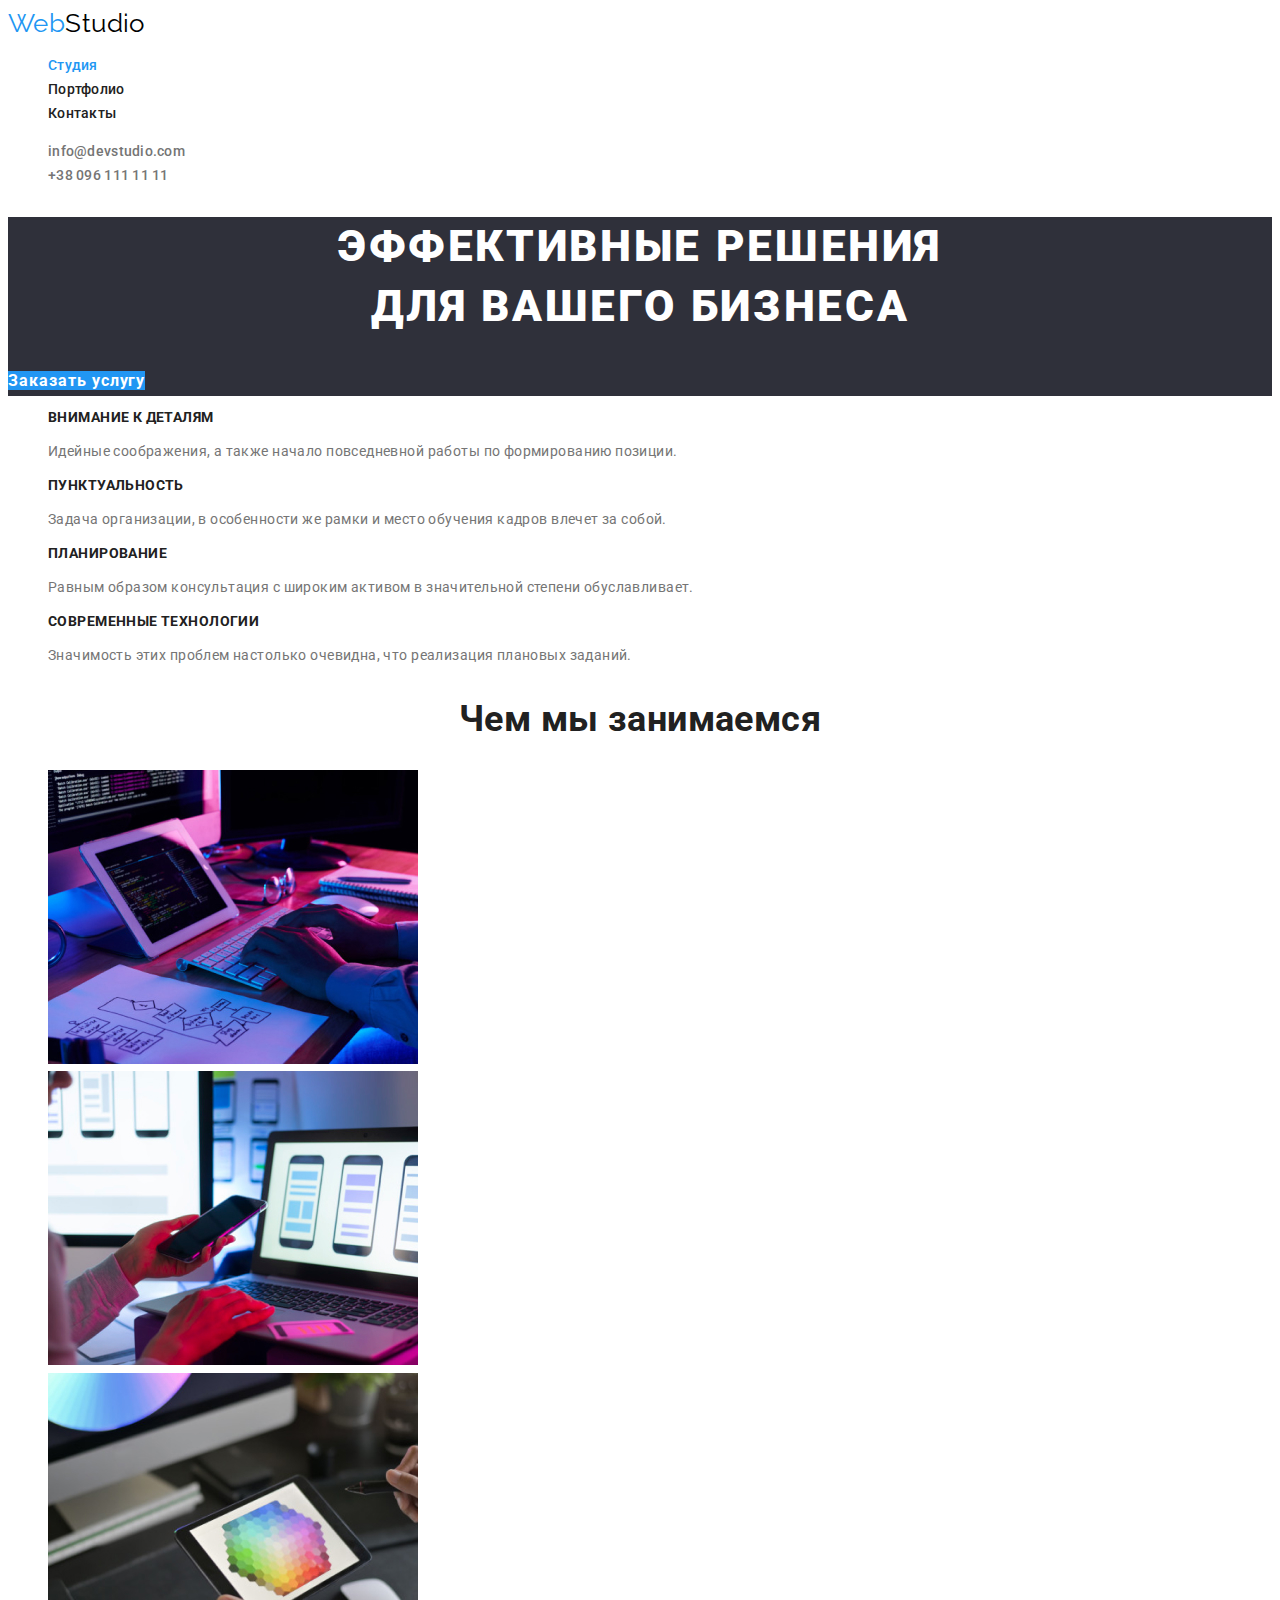
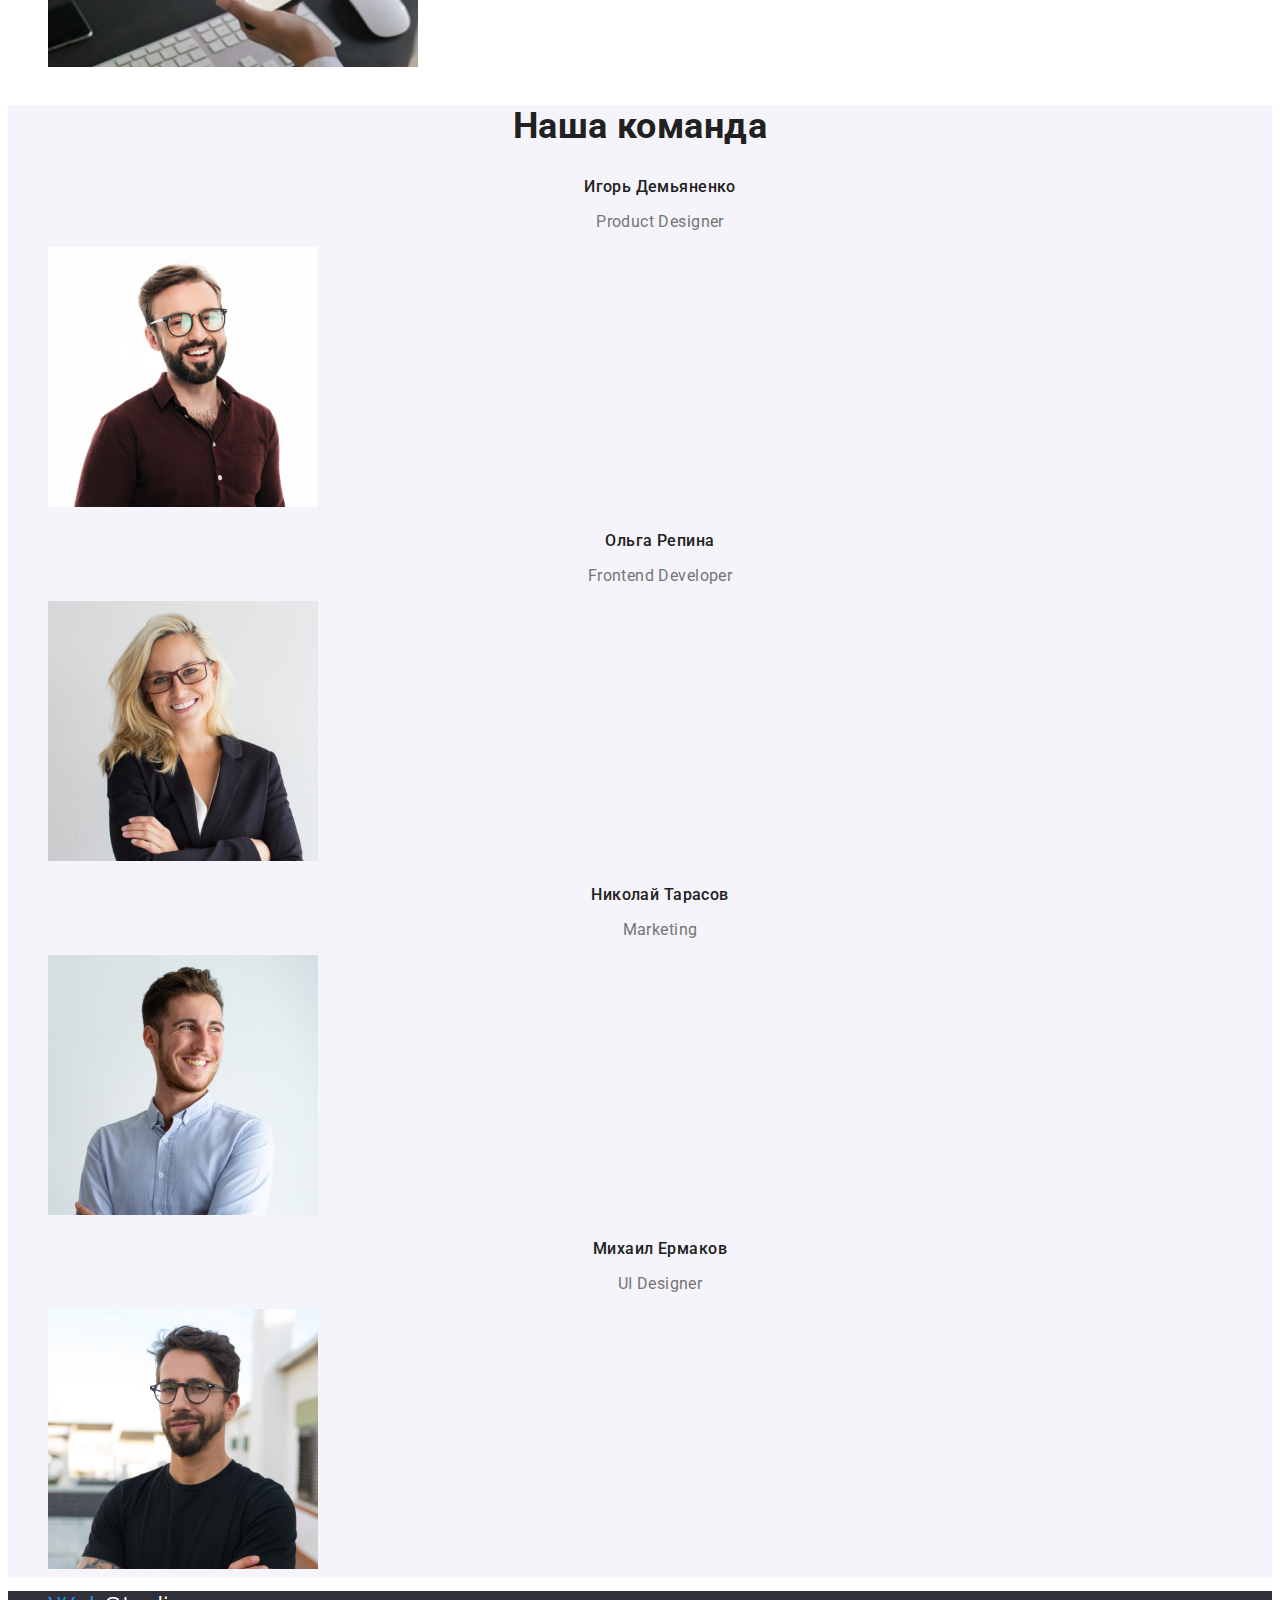
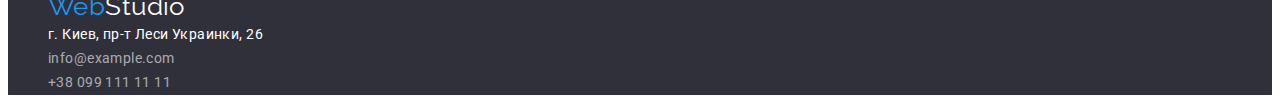
<file: index.html>
<!DOCTYPE html>
<html lang="ru">
  <head>
    <meta charset="UTF-8" />
    <meta name="viewport" content="width=device-width, initial-scale=1.0" />
    <title>Главная</title>
    <link
      href="https://fonts.googleapis.com/css2?family=Oleo+Script&family=Raleway:wght@700&family=Roboto:wght@400;500;700;900&display=swap"
      rel="stylesheet">
    <link rel="stylesheet" href="./css/styles.css">
  </head>
  <body>
    <header>
      <nav>
        <a href="" class="logo">
          <span class="logo-span">Web</span>Studio</a>
        <ul class="list">
          <li><a href="./index.html" class="header-nav current">Студия</a></li>
          <li><a href="./portfolio.html" class="header-nav">Портфолио</a></li>
          <li><a href="" class="header-nav">Контакты</a></li>
        </ul>
      </nav>
      <ul class="list">
        <li>
          <a href="" class="header-nav contacts">info@devstudio.com</a>
        </li>
        <li>
          <a href="" class="header-nav contacts">+38 096 111 11 11</a>
        </li>
      </ul>
    </header>
    <main>
      <section class="main-section">
        <h1 class="main-title">Эффективные решения <br />для вашего бизнеса</h1>
        <a href="" class="button">Заказать услугу</a>
      </section>
      <section class="main-content">
        <h2 hidden>Наши преимущества</h2>
        <!--заголовок будет скрыт-->
        <ul class="list">
          <li>
            <h3>Внимание к деталям</h3>
            <p>
              Идейные соображения, а также начало повседневной работы по
              формированию позиции.
            </p>
          </li>
          <li>
            <h3>Пунктуальность</h3>
            <p>
              Задача организации, в особенности же рамки и место обучения кадров
              влечет за собой.
            </p>
          </li>
          <li>
            <h3>Планирование</h3>
            <p>
              Равным образом консультация с широким активом в значительной
              степени обуславливает.
            </p>
          </li>
          <li>
            <h3>Современные технологии</h3>
            <p>
              Значимость этих проблем настолько очевидна, что реализация
              плановых заданий.
            </p>
          </li>
        </ul>
        <section class="main-content">
          <h2 class="subtitle">Чем мы занимаемся</h2>
          <ul class="list">
            <li>
              <!-- <h3>Десктопные приложения</h3> -->
              <img
                src="./images/desktop.jpg"
                alt="Фото Десктопные приложения"
                width="370"
              />
            </li>
            <li>
              <!-- <h3>Мобильные приложения</h3> -->
              <img
                src="./images/mobile.jpg"
                alt="Фото Мобильные приложения"
                width="370"
              />
            </li>
            <li>
              <!-- <h3>Дизайнерские решения</h3> -->
              <img
                src="./images/design.jpg"
                alt="Фото Дизайнерские решения"
                width="370"
              />
            </li>
          </ul>
        </section>
      </section>
      <section class="main-command">
        <h2 class="subtitle">Наша команда</h2>
        <ul class="list">
          <li>
            <h3>Игорь Демьяненко</h3>
            <p>Product Designer</p>
            <img
              src="./images/product-designer.jpg"
              alt="Фото Игорь Демьяненко"
              width="270"
            />
          </li>
          <li>
            <h3>Ольга Репина</h3>
            <p>Frontend Developer</p>
            <img
              src="./images/frontend-developer.jpg"
              alt="Фото Ольга Репина"
              width="270"
            />
          </li>
          <li>
            <h3>Николай Тарасов</h3>
            <p>Marketing</p>
            <img
              src="./images/marketing.jpg"
              alt="Фото Николай Тарасов"
              width="270"
            />
          </li>
          <li>
            <h3>Михаил Ермаков</h3>
            <p>UI Designer</p>
            <img
              src="./images/designer.jpg"
              alt="Фото Михаил Ермаков"
              width="270"
            />
          </li>
        </ul>
      </section>
      <!-- <section> -->
        <!-- <h2>Постоянные клиенты</h2> -->

      <!-- </section> -->
    </main>
    <footer>
      <h2 hidden>Контакты</h2>
      <!--заголовок будет скрыт-->
      <div>
        <div>
          <ul class="list">
            <li>
              <a href="" class="logo main-title">
                <span class="logo-span">Web</span>Studio</a>
            </li>
            <li><address>
              <a href="https://goo.gl/maps/yA38NtLSpZcAnVb77" target="_blank" class="main-title">г. Киев, пр-т Леси Украинки, 26</a>
            </address></li>
            <li><address>
              <a href="mailto:info@example.com" class="footer-contacts">info@example.com</a>
            </address></li>
            <li><address>
              <a href="tel:+380991111111" class="footer-contacts">+38 099 111 11 11</a>
            </address></li>
          </ul>
        </div>
        <!-- <div>
          <b>Присоединяйтесь</b>
        </div>
        <div>
          <b>Подпишитесь на рассылку</b>
        </div> -->
        <!-- <p>&#xa9; Copyright 2020</p> -->
      </div>
    </footer>
  </body>
</html>
</file>
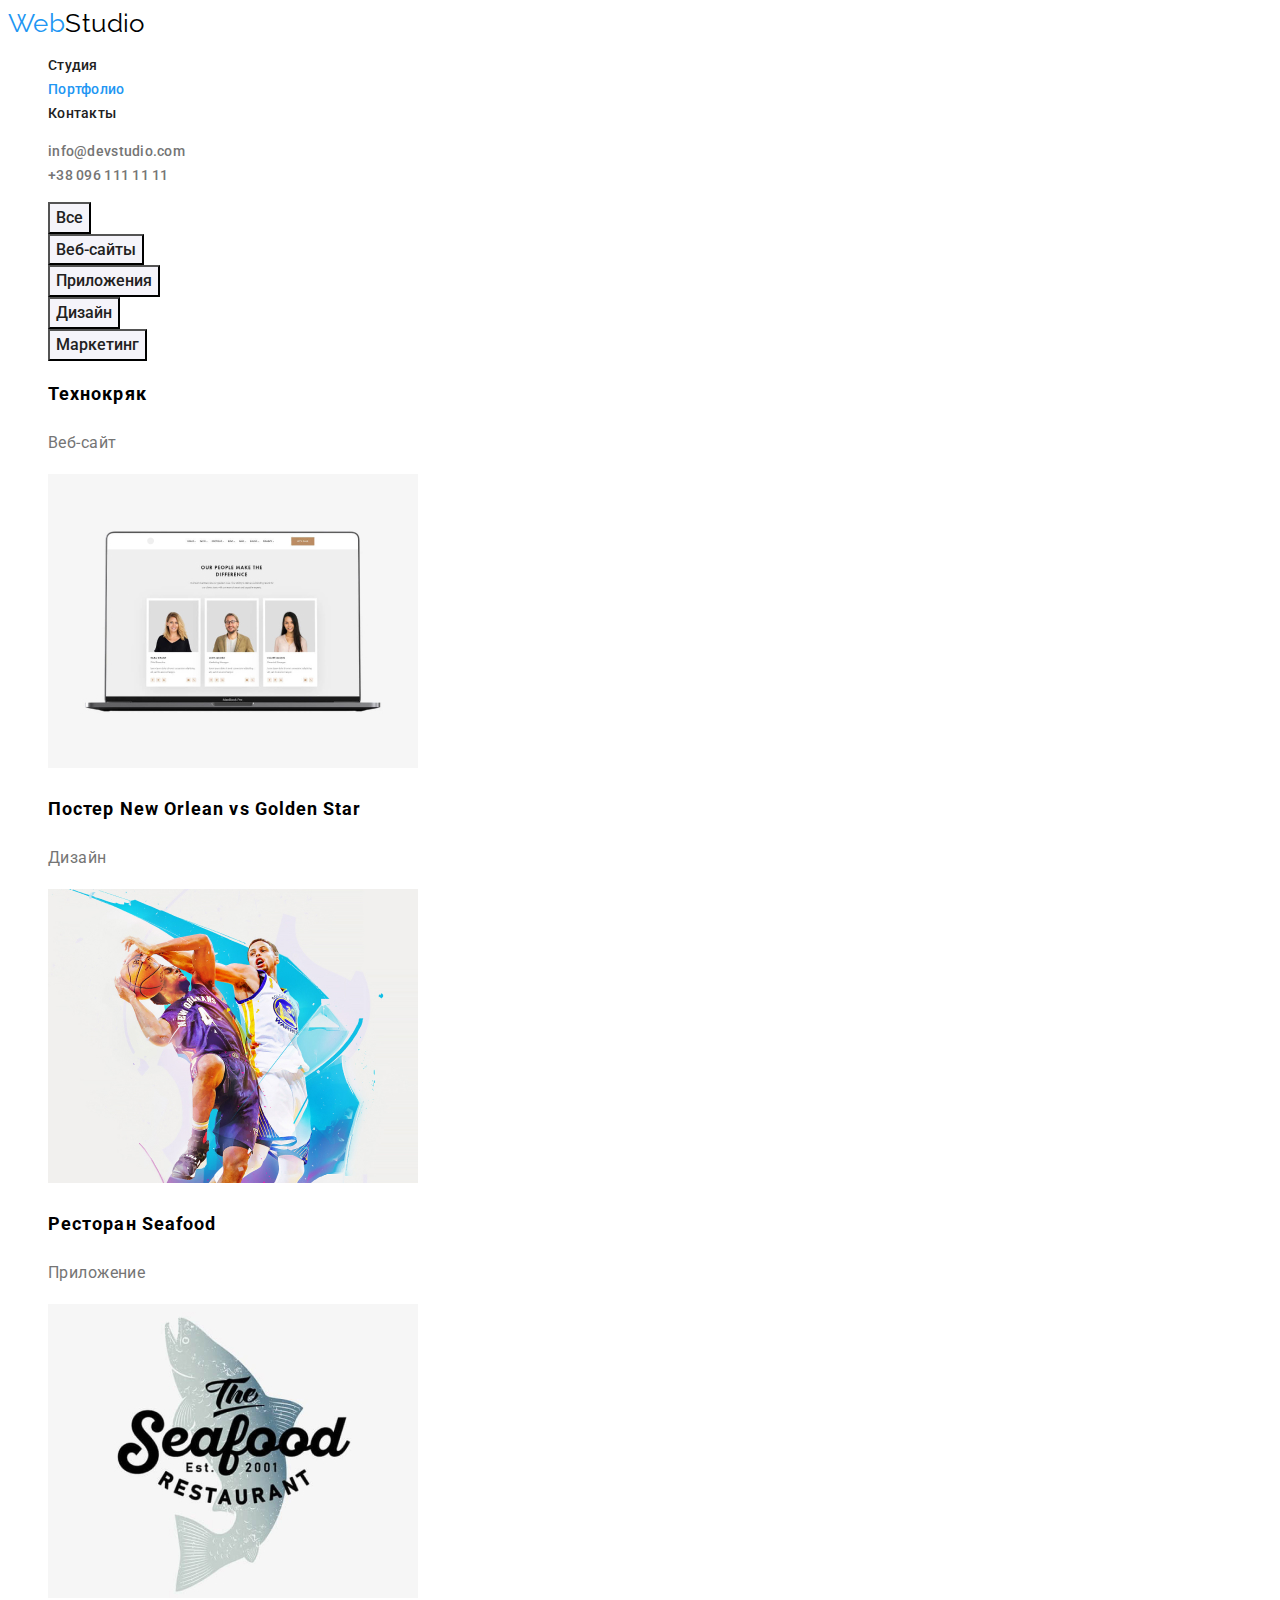
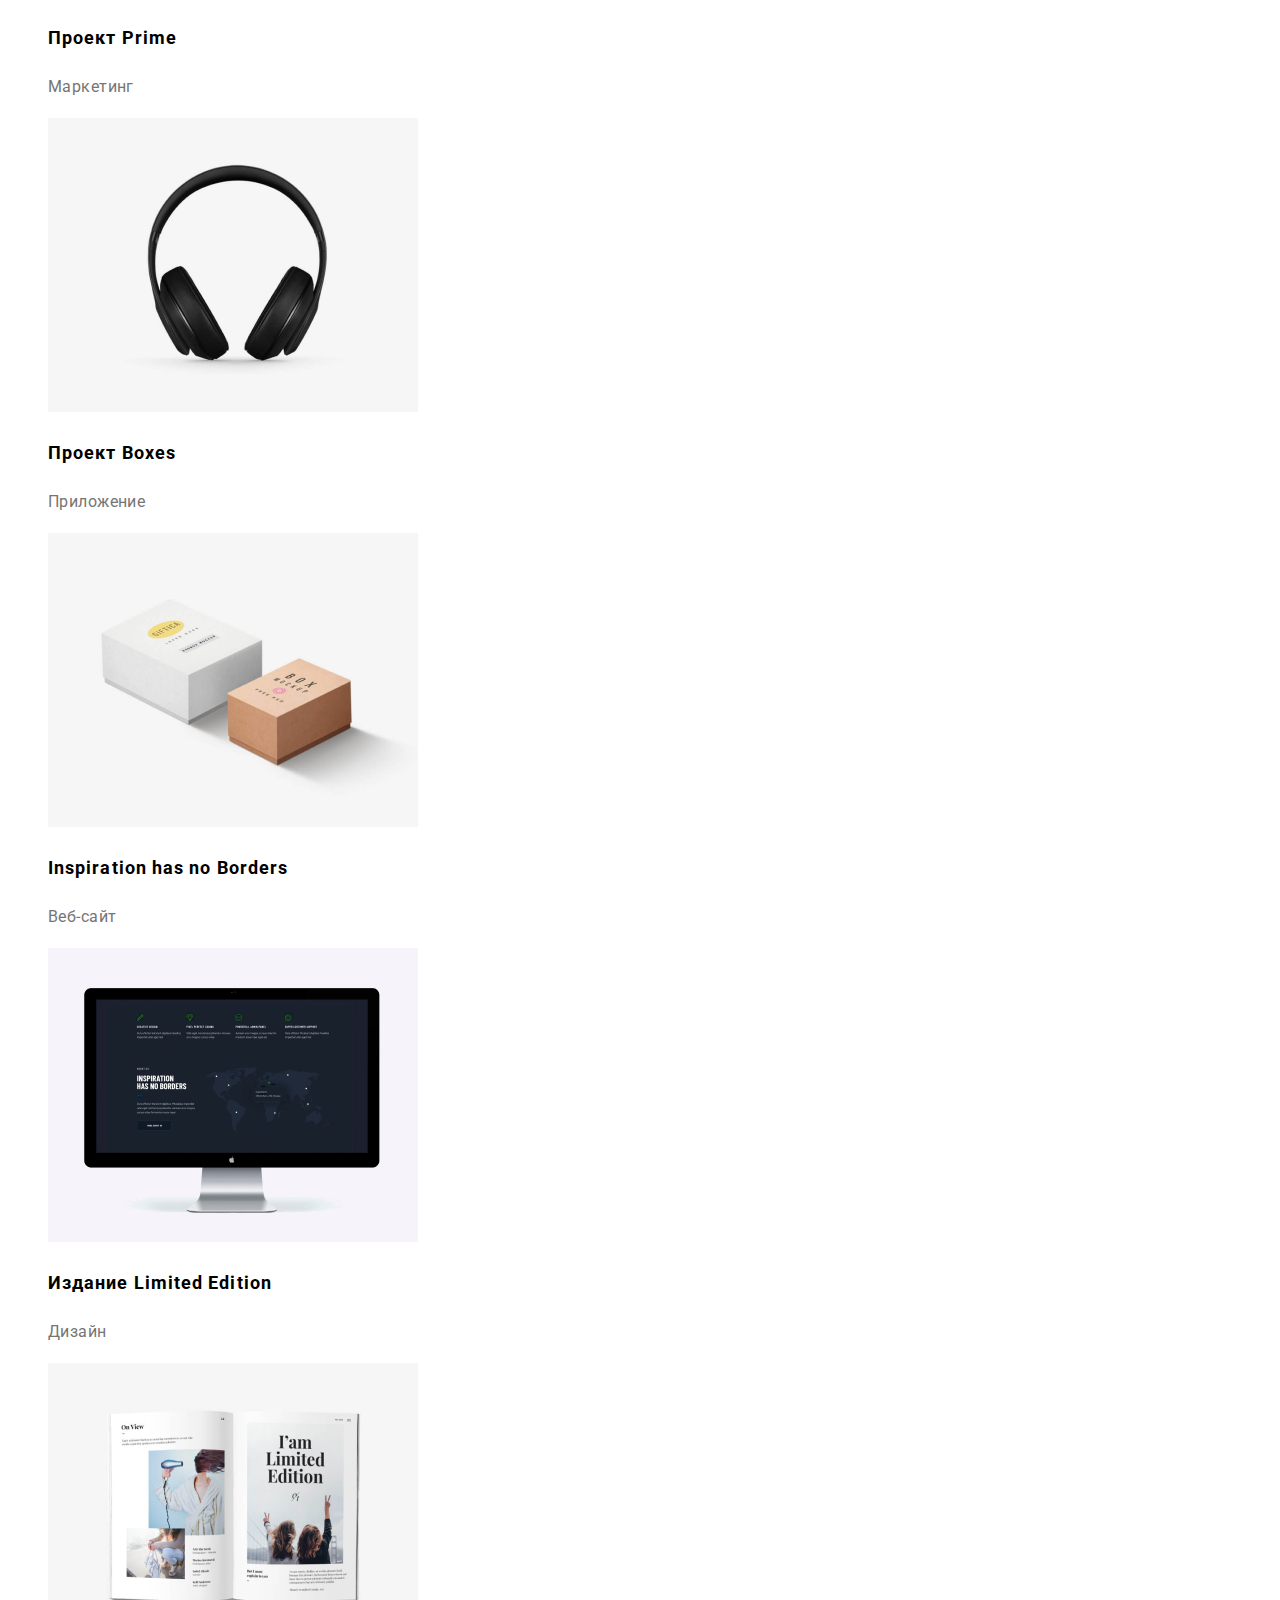
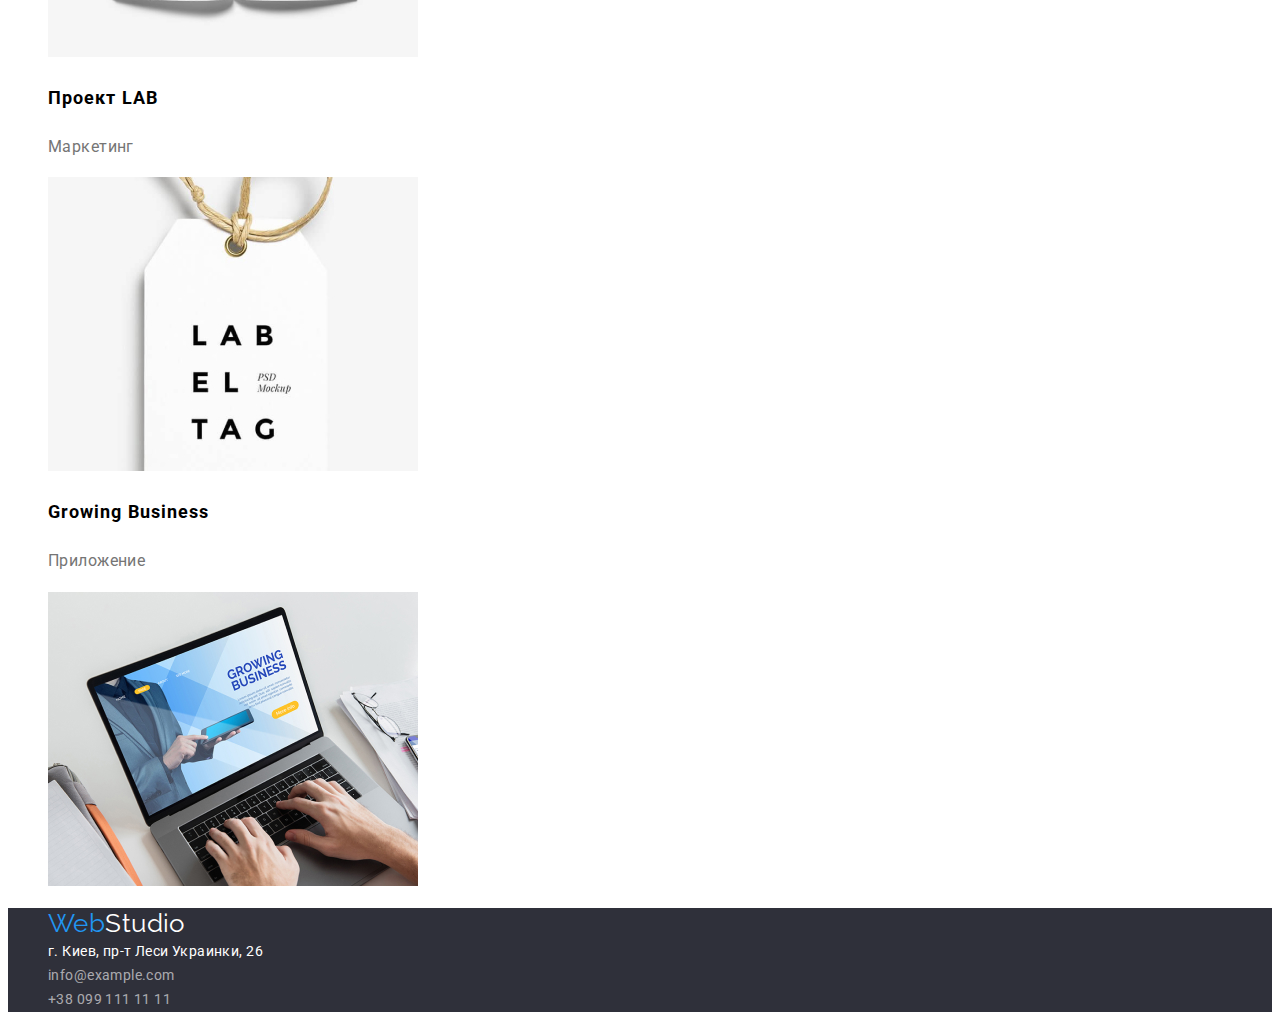
<file: portfolio.html>
<!DOCTYPE html>
<html lang="ru">
  <head>
    <meta charset="UTF-8" />
    <meta name="viewport" content="width=device-width, initial-scale=1.0" />
    <title>Портфолио</title>
    <link
      href="https://fonts.googleapis.com/css2?family=Oleo+Script&family=Raleway:wght@700&family=Roboto:wght@400;500;700;900&display=swap"
      rel="stylesheet">
    <link rel="stylesheet" href="./css/styles.css">
  </head>
  <body>
    <header>
      <nav>
        <a href="" class="logo">
          <span class="logo-span">Web</span>Studio</a>
        <ul class="list">
          <li><a href="./index.html" class="header-nav">Студия</a></li>
          <li><a href="./portfolio.html" class="header-nav current">Портфолио</a></li>
          <li><a href="" class="header-nav">Контакты</a></li>
        </ul>
      </nav>
      <ul class="list">
        <li>
          <a href="" class="header-nav contacts">info@devstudio.com</a>
        </li>
        <li>
          <a href="" class="header-nav contacts">+38 096 111 11 11</a>
        </li>
      </ul>
    </header>
    <main class="main-content">
      <h1 hidden>Нашы работы</h1> 
      <!-- будет скрыт -->
      <ul class="list">
        <li>
          <button type="button" class="button-portfolio">Все</button>
        </li>
        <li>
          <button type="button" class="button-portfolio">Веб-сайты</button>
        </li>
        <li>
          <button type="button" class="button-portfolio">Приложения</button>
        </li>
        <li>
          <button type="button" class="button-portfolio">Дизайн</button>
        </li>
        <li>
          <button type="button" class="button-portfolio">Маркетинг</button>
        </li>
      </ul>
      <section class="main-portfolio">
        <ul class="list">
          <li>
            <a href="">
              <h2>Технокряк</h2>
              <p>Веб-сайт</p>
              <img src="./images/portfolio-img/img1.jpg" 
              alt="Фото Технокряк" width="370">
            </a>
            
          </li>
          <li>
            <a href="">
              <h2>Постер New Orlean vs Golden Star</h2>
              <p>Дизайн</p>
              <img src="./images/portfolio-img/img2.jpg" 
              alt="Фото Постер New Orlean vs Golden Star" width="370">
            </a>
            
          </li>
          <li>
            <a href="">
              <h2>Ресторан Seafood</h2>
              <p>Приложение</p>
              <img src="./images/portfolio-img/img3.jpg" 
              alt="Фото Ресторан Seafood" width="370">
            </a>
            
          </li>
          <li>
            <a href="">
              <h2>Проект Prime</h2>
              <p>Маркетинг</p>
              <img src="./images/portfolio-img/img4.jpg" 
              alt="Фото Проект Prime" width="370">
            </a>
            
          </li>
          <li>
            <a href="">
              <h2>Проект Boxes</h2>
              <p>Приложение</p>
              <img src="./images/portfolio-img/img5.jpg" 
              alt="Фото Проект Boxes" width="370">
            </a>
            
          </li>
          <li>
            <a href="">
              <h2>Inspiration has no Borders</h2>
              <p>Веб-сайт</p>
              <img src="./images/portfolio-img/img6.jpg" 
              alt="Фото Inspiration has no Borders" width="370">
            </a>
            
          </li>
          <li>
            <a href="">
              <h2>Издание Limited Edition</h2>
              <p>Дизайн</p>
              <img src="./images/portfolio-img/img7.jpg" 
              alt="Фото Издание Limited Edition" width="370">
            </a>
            
          </li>
          <li>
            <a href="">
              <h2>Проект LAB</h2>
              <p>Маркетинг</p>
              <img src="./images/portfolio-img/img8.jpg" 
              alt="Фото Проект LAB" width="370">
            </a>
            
          </li>
          <li>
            <a href="">
              <h2>Growing Business</h2>
              <p>Приложение</p>
              <img src="./images/portfolio-img/img9.jpg" 
              alt="Фото Growing Business" width="370">
            </a>
            
          </li>
        </ul>
      </section>
    </main>
    <footer>
      <h2 hidden>Контакты</h2>
      <!--заголовок будет скрыт-->
      <div>
        <div>
          <ul class="list">
            <li>
              <a href="" class="logo main-title">
                <span class="logo-span">Web</span>Studio</a>
            </li>
            <li>
              <address>
                <a href="https://goo.gl/maps/yA38NtLSpZcAnVb77" target="_blank" class="main-title">г. Киев, пр-т Леси Украинки,
                  26</a>
              </address>
            </li>
            <li>
              <address>
                <a href="mailto:info@example.com" class="footer-contacts">info@example.com</a>
              </address>
            </li>
            <li>
              <address>
                <a href="tel:+380991111111" class="footer-contacts">+38 099 111 11 11</a>
              </address>
            </li>
          </ul>
        </div>
        <!-- <div>
                <b>Присоединяйтесь</b>
              </div>
              <div>
                <b>Подпишитесь на рассылку</b>
              </div> -->
      </div>
    </footer>


  </body>
</html>
</file>
<file: css/styles.css>
:root {
  --primary-text-color: #757575;
  --title-text-color: #212121;
  --accent-color: #2196f3;
  --white-color: #ffffff;
}

body {
  background-color: var(--white-color);
  color: var(--title-text-color);

  font-family: Roboto, sans-serif;
  letter-spacing: 0.03em;
  font-weight: 400;
  font-size: 14px;
  line-height: 1.71;
}

p {
  color: var(--primary-text-color);
}

footer {
  background-color: #2f303a;
}

button {
  font-family: inherit;
}

.list {
  list-style: none;
}

.logo {
  color: #000000;

  font-family: Raleway, cursive;
  font-size: 26px;
  line-height: 1.19;
  text-decoration: none;
}

.logo-span {
  color: var(--accent-color);
}

.header-nav {
  color: var(--title-text-color);

  font-weight: 500;
  font-size: 14px;
  line-height: 1.14;
  letter-spacing: 0.02em;
  text-decoration: none;
}

.contacts {
  color: var(--primary-text-color);
}

.header-nav:hover,
.header-nav:focus {
  color: var(--accent-color);
}

.header-nav.current {
  color: var(--accent-color);
}

.main-section {
  background-color: #2f303a;
}

.main-title {
  color: var(--white-color);
  font-style: normal;
  text-decoration: none;
}

.main-content {
  background-color: var(--white-color);
}

.subtitle {
  font-weight: 700;
  font-size: 36px;
  line-height: 1.17;
  text-align: center;
}

.main-command {
  background-color: #f5f4fa;
}

.footer-contacts {
  color: rgba(255, 255, 255, 0.6);
  text-decoration: none;
  font-style: normal;
}

.button {
  color: var(--white-color);
  background-color: var(--accent-color);

  font-weight: 700;
  font-size: 16px;
  line-height: 1.87;
  letter-spacing: 0.06em;
  text-decoration: none;
}

.button-portfolio {
  color: var(--title-text-color);
  background-color: #f5f4fa;

  font-weight: 500;
  font-size: 16px;
  line-height: 1.62;
  text-align: center;
}

.button-portfolio:hover,
.button-portfolio:focus {
  background-color: var(--accent-color);
  color: var(--white-color);
}

.main-section .main-title {
  font-weight: 900;
  font-size: 44px;
  line-height: 1.36;
  text-align: center;
  letter-spacing: 0.06em;
  text-transform: uppercase;
}

.main-portfolio h2 {
  font-weight: 700;
  font-size: 18px;
  line-height: 2;
  letter-spacing: 0.06em;
}

.main-portfolio p {
  font-weight: 400;
  font-size: 16px;
  line-height: 1.87;
}

.main-content h3 {
  font-weight: 700;
  font-size: 14px;
  line-height: 1.14;
  text-transform: uppercase;
}

.main-command h3 {
  font-weight: 500;
  font-size: 16px;
  line-height: 1.19;
  text-align: center;
}

.main-command p {
  font-weight: 400;
  font-size: 16px;
  line-height: 1.19;
  text-align: center;
}

.main-portfolio a {
  text-decoration: none;
}

.main-portfolio h2 {
  color: #000000;
}
</file>
